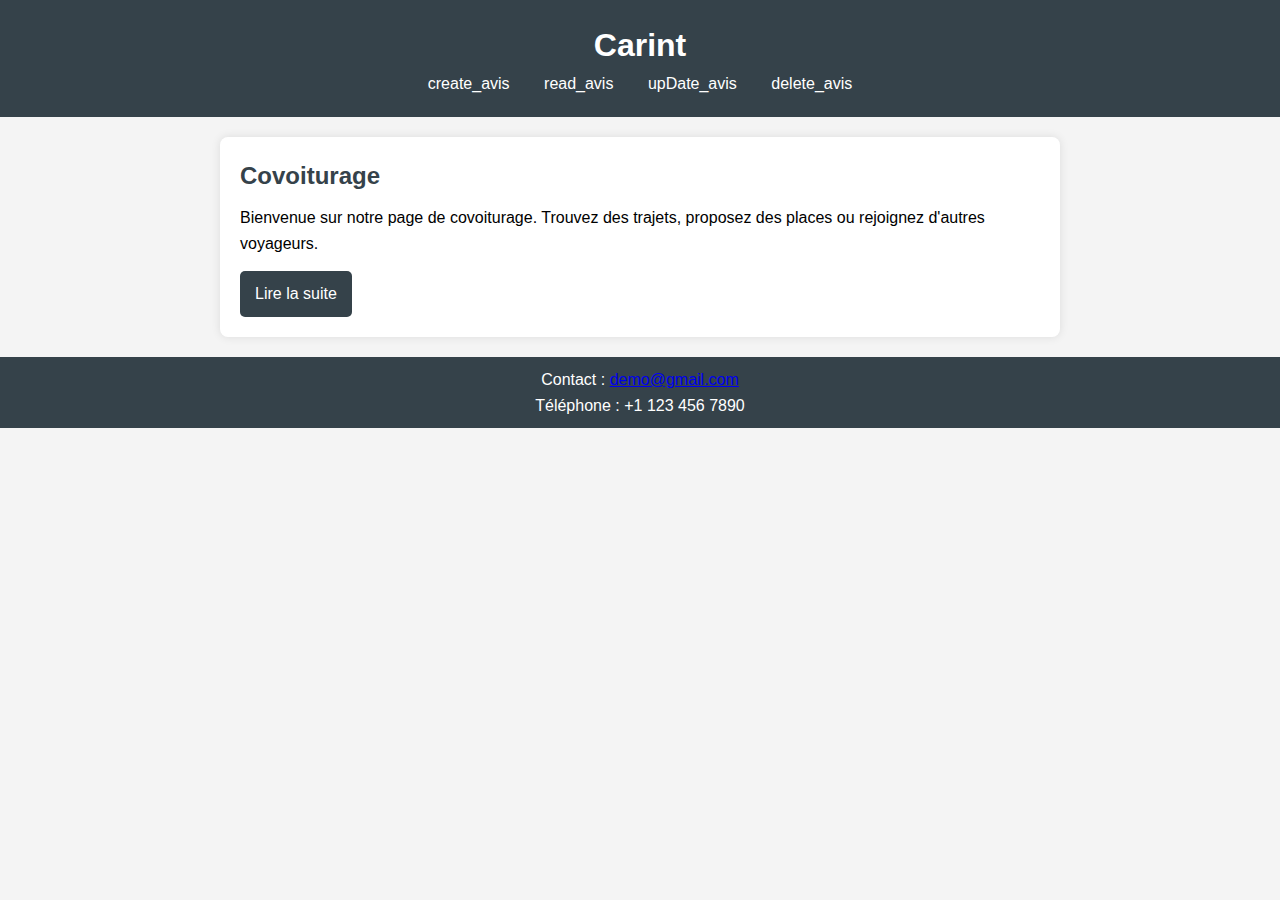
<file: index.html>
<!DOCTYPE html>
<html lang="fr">
<head>
    <meta charset="UTF-8">
    <meta name="viewport" content="width=device-width, initial-scale=1.0">
    <title>Covoiturage - Carint</title>
    <link rel="stylesheet" href="index.css"> <!-- Assurez-vous d'avoir un fichier CSS pour le style -->
</head>
<body>
    <header>
        <div class="logo">
            <h1>Carint</h1>
        </div>
        <nav>
            <ul>
                
                <li><a href="create_avis.html">create_avis</a></li>
                <li><a href="read_avis.html">read_avis</a></li>
                <li><a href="update_avis.html">upDate_avis</a></li>
                <li><a href="delete_avis.html">delete_avis</a></li>
                
            </ul>
        </nav>
    </header>

    <main>
        <section>
            <h2>Covoiturage</h2>
            <p>Bienvenue sur notre page de covoiturage. Trouvez des trajets, proposez des places ou rejoignez d'autres voyageurs.</p>
            <a href="readmore.html" class="btn">Lire la suite</a>
        </section>
    </main>

    <footer>
        <p>Contact : <a href="mailto:demo@gmail.com">demo@gmail.com</a></p>
        <p>Téléphone : +1 123 456 7890</p>
    </footer>
</body>
</html>
</file>
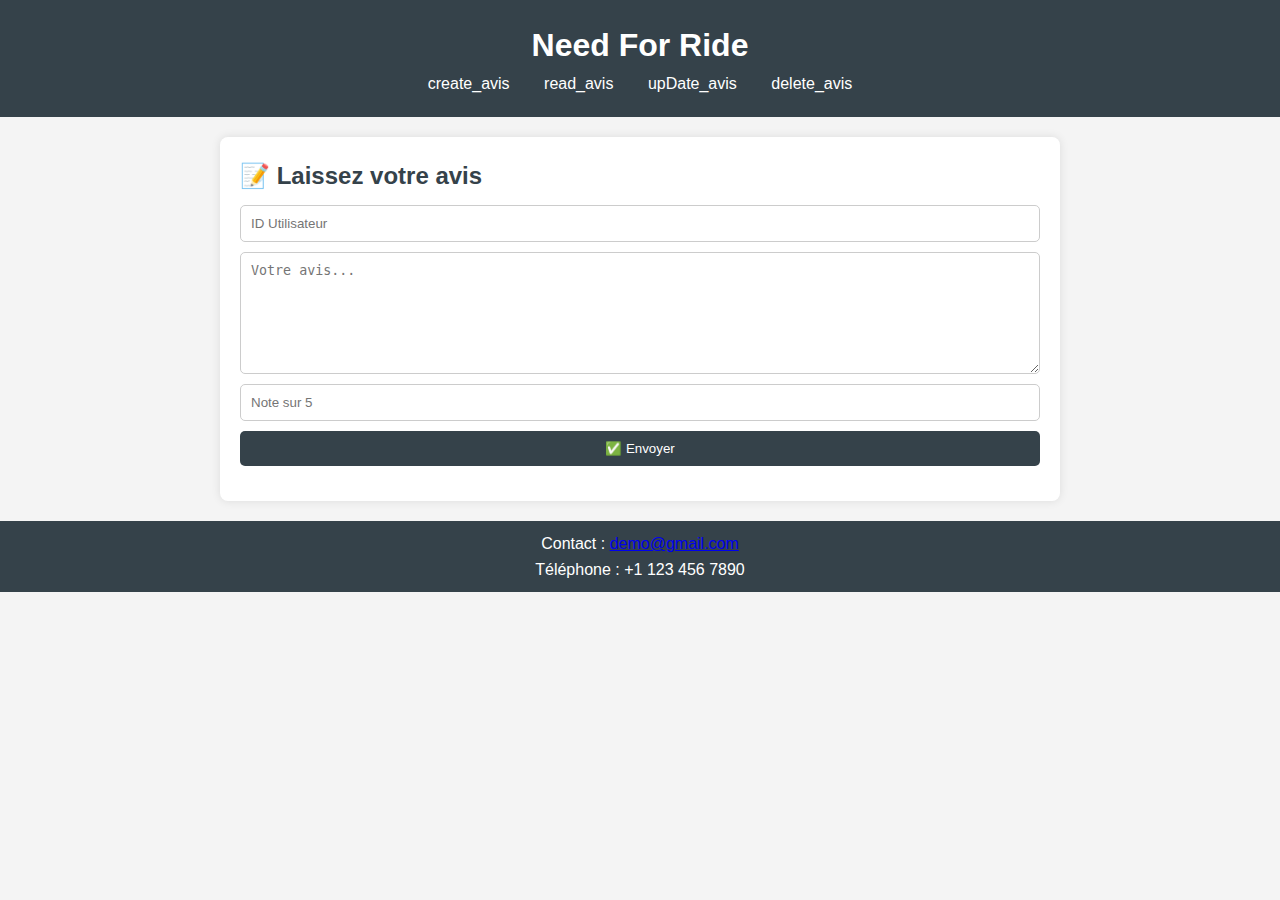
<file: create_avis.html>
<!DOCTYPE html>
<html lang="fr">
<head>
    <meta charset="UTF-8">
    <title>Dashboard – Laisser un avis</title>
    <link rel="stylesheet" href="create_avis.css">
</head>
<body>

    <!-- Header -->
    <header>
        <div class="logo">
            <h1>Need For Ride</h1>
        </div>
        <nav>
            <ul>
              
              <li><a href="create_avis.html">create_avis</a></li>
              <li><a href="read_avis.html">read_avis</a></li>
              <li><a href="update_avis.html">upDate_avis</a></li>
              <li><a href="delete_avis.html">delete_avis</a></li>
            </ul>
        </nav>
    </header>

    <!-- Contenu principal -->
    <div class="container">
        <!-- Formulaire -->
        <main>
            <h2>📝 Laissez votre avis</h2>
            <form id="avisForm">
                <input type="number" name="user_id" placeholder="ID Utilisateur" required>
                <textarea name="message" placeholder="Votre avis..." required></textarea>
                <input type="number" name="note" min="1" max="5" placeholder="Note sur 5" required>
                <button type="submit">✅ Envoyer</button>
            </form>

            <p id="messageResult"></p>
        </main>
    </div>

    <!-- Pied de page -->
    <footer>
        <p>Contact : <a href="mailto:demo@gmail.com">demo@gmail.com</a></p>
        <p>Téléphone : +1 123 456 7890</p>
    </footer>

    <!-- Script JS -->
    <script src="create_avis.js"></script>
</body>
</html>
</file>
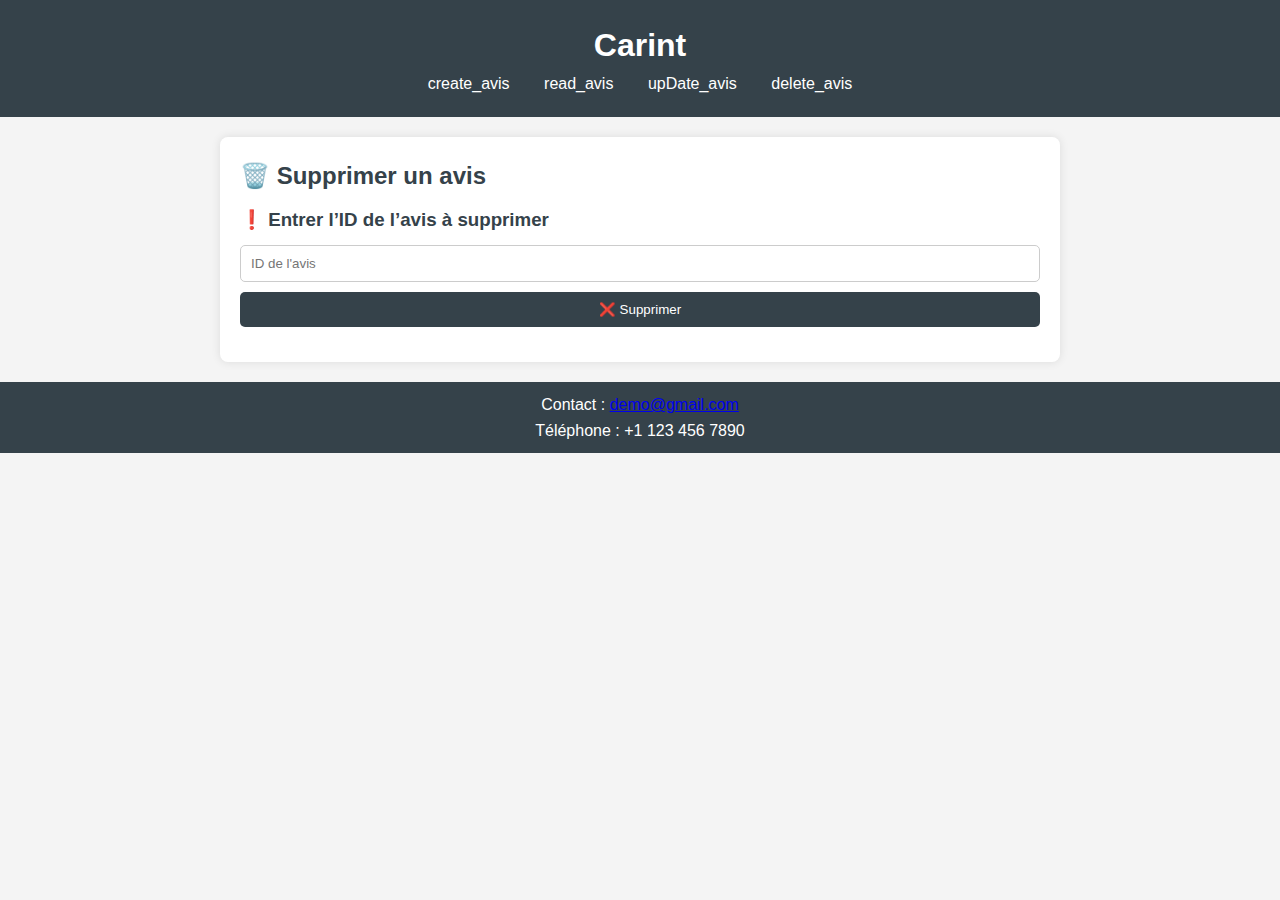
<file: delete_avis.html>
<!DOCTYPE html>
<html lang="fr">
<head>
    <meta charset="UTF-8">
    <title>Supprimer un avis - Carint</title>
    <link rel="stylesheet" href="delete_avis.css">
</head>
<body>

    <header>
        <div class="logo">
            <h1>Carint</h1>
        </div>
        <nav>
            <ul>
             
              <li><a href="create_avis.html">create_avis</a></li>
              <li><a href="read_avis.html">read_avis</a></li>
              <li><a href="update_avis.html">upDate_avis</a></li>
              <li><a href="delete_avis.html">delete_avis</a></li>
              
            </ul>
        </nav>
    </header>

    <div class="container">
        <main>
            <h2>🗑️ Supprimer un avis</h2>
            <h3>❗ Entrer l’ID de l’avis à supprimer</h3>
            <form id="deleteForm">
                <input type="number" id="deleteId" placeholder="ID de l'avis" required>
                <button type="submit">❌ Supprimer</button>
            </form>

            <p id="deleteMessage"></p>
        </main>
    </div>

    <footer>
        <p>Contact : <a href="mailto:demo@gmail.com">demo@gmail.com</a></p>
        <p>Téléphone : +1 123 456 7890</p>
    </footer>

    <script>
        document.getElementById('deleteForm').addEventListener('submit', async (e) => {
            e.preventDefault();
            const id = document.getElementById('deleteId').value;

            if (!confirm(`Es-tu sûr de vouloir supprimer l'avis #${id} ?`)) {
                return;
            }

            try {
                const res = await fetch('http://localhost/projetcovoiturage/back-end/delete_avis.php', {
                    method: 'POST',
                    headers: { 'Content-Type': 'application/json' },
                    body: JSON.stringify({ id })
                });

                const result = await res.json();
                document.getElementById('deleteMessage').textContent = result.message || result.error;
                document.getElementById('deleteMessage').style.color = res.ok ? 'green' : 'red';
            } catch (err) {
                document.getElementById('deleteMessage').textContent = '❌ Erreur de connexion au serveur.';
                document.getElementById('deleteMessage').style.color = 'red';
            }
        });
    </script>

</body>
</html>
</file>
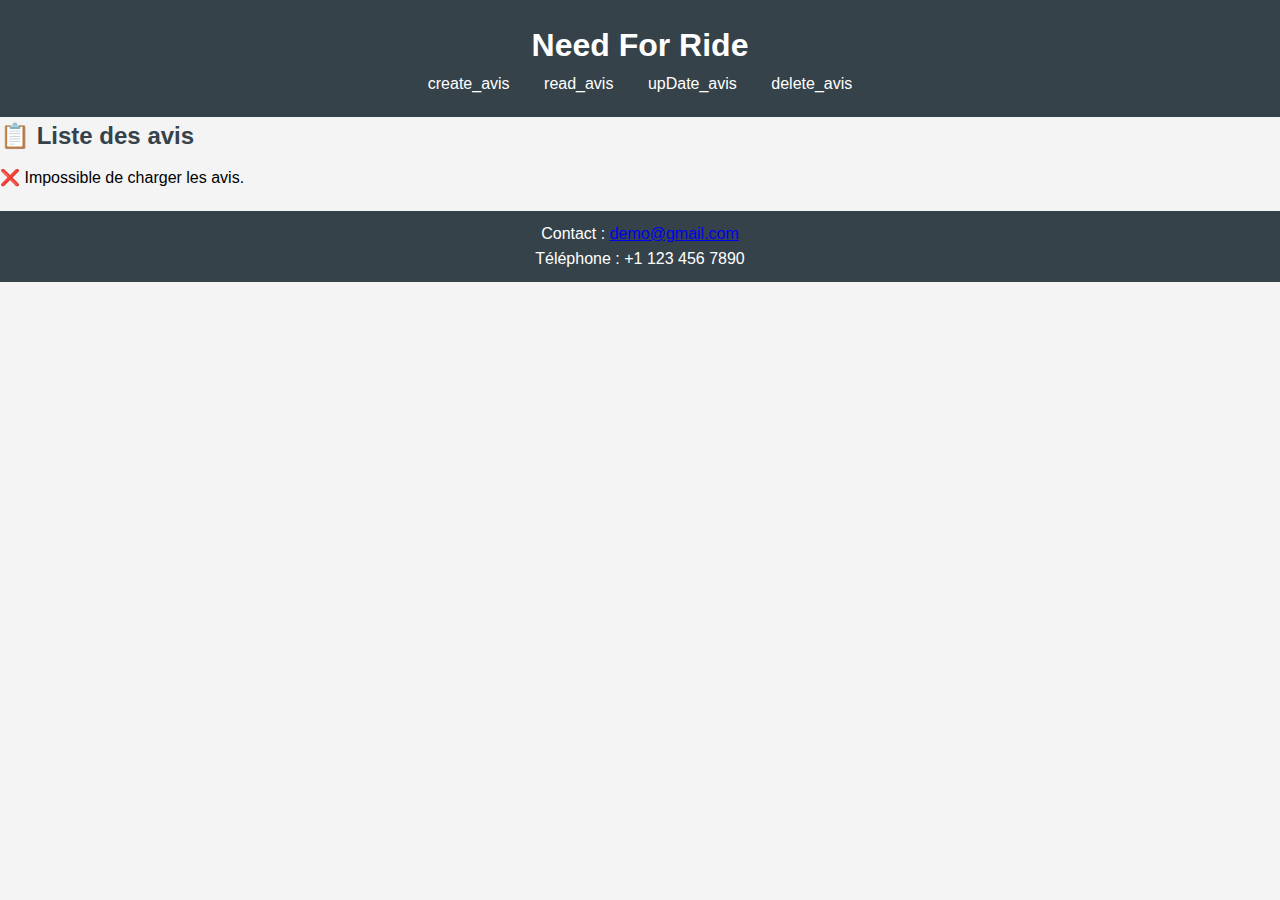
<file: read_avis.html>
<!DOCTYPE html>
<html lang="fr">
<head>
    <meta charset="UTF-8" />
    <title>Liste des avis - Need For Ride</title>
    <link rel="stylesheet" href="read_avis.css" />
</head>
<body>
    <header>
        <div class="logo">
            <h1>Need For Ride</h1>
        </div>
        <nav>
            <ul>
            
              <li><a href="create_avis.html">create_avis</a></li>
              <li><a href="read_avis.html">read_avis</a></li>
              <li><a href="update_avis.html">upDate_avis</a></li>
              <li><a href="delete_avis.html">delete_avis</a></li>
            </ul>
        </nav>
    </header>

        <main>
            <h2>📋 Liste des avis</h2>
            <div id="avisList"></div>
        </main>

    <footer>
        <p>Contact : <a href="mailto:demo@gmail.com">demo@gmail.com</a></p>
        <p>Téléphone : +1 123 456 7890</p>
    </footer>

    <script>
        // Appel à l'API PHP pour récupérer les avis
        fetch("http://localhost/projetcovoiturage/back-end/read_avis.php")
            .then((response) => response.json())
            .then((data) => {
                const avisList = document.getElementById("avisList");
                if (data.length === 0) {
                    avisList.innerHTML = "<p>Aucun avis trouvé.</p>";
                } else {
                    data.forEach((avis) => {
                        const div = document.createElement("div");
                        div.classList.add("avis-item"); // Ajout de la classe pour le style
                        div.innerHTML = `
                            <p><strong>ID Utilisateur:</strong> ${avis.user_id}</p>
                            <p><strong>Message:</strong> ${avis.message}</p>
                            <p><strong>Note:</strong> ${avis.note} / 5</p>
                            <p><strong>Date:</strong> ${avis.date_avis}</p>
                        `;
                        avisList.appendChild(div);
                    });
                }
            })
            .catch((error) => {
                console.error("Erreur lors du chargement des avis :", error);
                document.getElementById("avisList").innerHTML =
                    "❌ Impossible de charger les avis.";
            });
    </script>
</body>
</html>
</file>
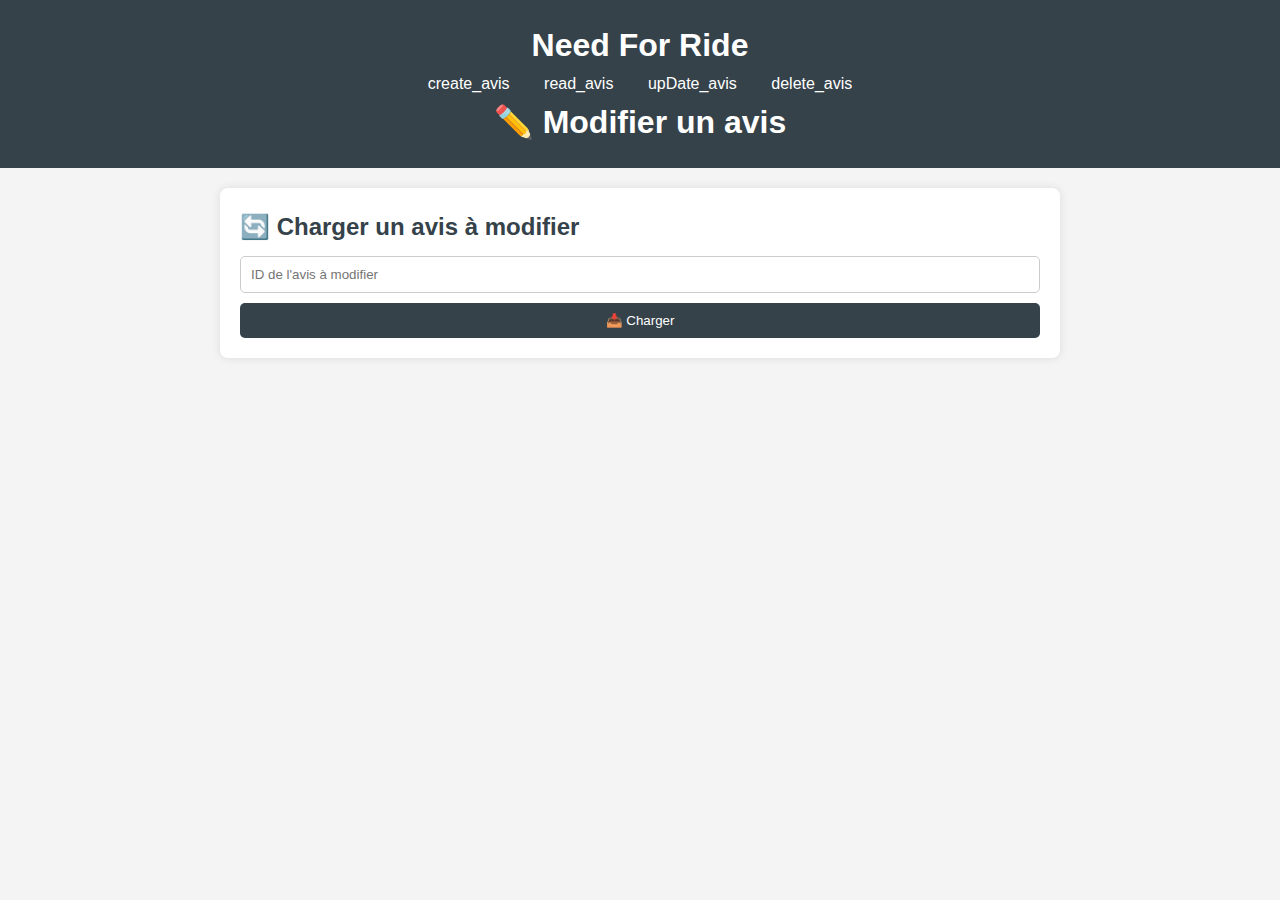
<file: update_avis.html>
<!DOCTYPE html>
<html lang="fr">
  <head>
    <meta charset="UTF-8" />
    <title>Modifier un avis</title>
    <link rel="stylesheet" href="create_avis.css" />
  </head>
  <body>
    <header>
      <div class="logo">
        <h1>Need For Ride</h1>
    </div>
    <nav>
        <ul>
          
          <li><a href="create_avis.html">create_avis</a></li>
          <li><a href="read_avis.html">read_avis</a></li>
          <li><a href="update_avis.html">upDate_avis</a></li>
          <li><a href="delete_avis.html">delete_avis</a></li>
        </ul>
    </nav>
      <h1> <center>✏️ Modifier un avis </center></h1>
    </header>

    <div class="container">
      <main>
        <h2>🔄 Charger un avis à modifier</h2>
        <form id="loadForm">
          <input
            type="number"
            id="avisId"
            placeholder="ID de l'avis à modifier"
            required
          />
          <button type="submit">📥 Charger</button>
        </form>

        <div id="modificationFormContainer" style="display: none">
          <h2>✍️ Modifier les informations</h2>
          <form id="updateForm">
            <textarea
              id="updateMessage"
              placeholder="Modifier le message"
              required
            ></textarea>
            <input
              type="number"
              id="updateNote"
              min="1"
              max="5"
              placeholder="Note sur 5"
              required
            />
            <button type="submit">💾 Enregistrer les modifications</button>
          </form>
        </div>

        <p id="resultMessage"></p>
      </main>
    </div>

    <script>
      // Charger les données existantes d’un avis
      document
        .getElementById("loadForm")
        .addEventListener("submit", async (e) => {
          e.preventDefault();
          const avisId = document.getElementById("avisId").value;

          try {
            const res = await fetch(
              `http://localhost/projetcovoiturage/back-end/get_avis_by_id.php?id=${avisId}`
            );
            const avis = await res.json();

            if (res.ok) {
              document.getElementById("updateMessage").value = avis.message;
              document.getElementById("updateNote").value = avis.note;
              document.getElementById(
                "modificationFormContainer"
              ).style.display = "block";
            } else {
              document.getElementById("resultMessage").textContent = avis.error;
            }
          } catch (error) {
            document.getElementById("resultMessage").textContent =
              "❌ Erreur de connexion";
          }
        });

      // Envoyer les modifications
      document
        .getElementById("updateForm")
        .addEventListener("submit", async (e) => {
          e.preventDefault();
          const id = document.getElementById("avisId").value;
          const message = document.getElementById("updateMessage").value.trim();
          const note = document.getElementById("updateNote").value;

          try {
            const res = await fetch(
              "http://localhost/projetcovoiturage/back-end/update_avis.php",
              {
                method: "POST",
                headers: { "Content-Type": "application/json" },
                body: JSON.stringify({ id, message, note }),
              }
            );

            const result = await res.json();
            document.getElementById("resultMessage").textContent =
              result.message || result.error;
          } catch {
            document.getElementById("resultMessage").textContent =
              "❌ Erreur de connexion";
          }
        });
    </script>
  </body>
</html>
</file>
<file: index.css>
/* style.css */

/* Réinitialisation de certains styles par défaut */
body, h1, h2, p, ul {
    margin: 0;
    padding: 0;
}

/* Styles de base */
body {
    font-family: Arial, sans-serif;
    line-height: 1.6;
    background-color: #f4f4f4;
}

/* En-tête */
header {
    background: #35424a;
    color: #ffffff;
    padding: 20px 0;
}

.logo h1 {
    text-align: center;
    margin: 0;
}

nav {
    text-align: center;
}

nav ul {
    list-style: none;
    padding: 0;
}

nav ul li {
    display: inline;
    margin: 0 15px;
}

nav ul li a {
    color: #ffffff;
    text-decoration: none;
}

/* Section principale */
main {
    padding: 20px;
    background: #ffffff;
    margin: 20px auto;
    max-width: 800px;
    border-radius: 8px;
    box-shadow: 0 0 10px rgba(0, 0, 0, 0.1);
}

h2 {
    color: #35424a;
    margin-bottom: 10px;
}

.btn {
    display: inline-block;
    background: #35424a;
    color: #ffffff;
    padding: 10px 15px;
    text-decoration: none;
    border-radius: 5px;
    margin-top: 15px;
}

/* Pied de page */
footer {
    text-align: center;
    padding: 10px 0;
    background: #35424a;
    color: #ffffff;
    margin-top: 20px;
}
</file>
<file: create_avis.css>
/* create_avis.css */

/* Réinitialisation de certains styles par défaut */
body, h1, h2, p, ul {
    margin: 0;
    padding: 0;
}

/* Styles de base */
body {
    font-family: Arial, sans-serif;
    line-height: 1.6;
    background-color: #f4f4f4;
}

/* En-tête */
header {
    background: #35424a;
    color: #ffffff;
    padding: 20px 0;
}

.logo h1 {
    text-align: center;
    margin: 0;
}

nav {
    text-align: center;
}

nav ul {
    list-style: none;
    padding: 0;
}

nav ul li {
    display: inline;
    margin: 0 15px;
}

nav ul li a {
    color: #ffffff;
    text-decoration: none;
}

/* Conteneur principal */
.container {
    max-width: 800px;
    margin: 20px auto;
    padding: 20px;
    background: #ffffff;
    border-radius: 8px;
    box-shadow: 0 0 10px rgba(0, 0, 0, 0.1);
}

/* Styles des titres */
h2 {
    color: #35424a;
    margin-bottom: 10px;
}

/* Formulaire */
form {
    display: flex;
    flex-direction: column;
}

form input[type="number"],
form textarea {
    padding: 10px;
    margin-bottom: 10px;
    border: 1px solid #ccc;
    border-radius: 5px;
}

form textarea {
    resize: vertical; /* Permet de redimensionner la zone de texte verticalement */
    min-height: 100px; /* Hauteur minimale pour la zone de texte */
}

form button {
    padding: 10px;
    background: #35424a;
    color: #ffffff;
    border: none;
    border-radius: 5px;
    cursor: pointer;
}

/* Changement de couleur au survol du bouton */
form button:hover {
    background: #4a5a6b;
}

/* Message de retour */
#messageResult {
    margin-top: 15px;
    font-weight: bold;
}

/* Pied de page */
footer {
    text-align: center;
    padding: 10px 0;
    background: #35424a;
    color: #ffffff;
    margin-top: 20px;
}
</file>
<file: delete_avis.css>
/* create_avis.css */

/* Réinitialisation de certains styles par défaut */
body, h1, h2, h3, p, ul {
    margin: 0;
    padding: 0;
}

/* Styles de base */
body {
    font-family: Arial, sans-serif;
    line-height: 1.6;
    background-color: #f4f4f4;
}

/* En-tête */
header {
    background: #35424a;
    color: #ffffff;
    padding: 20px 0;
}

.logo h1 {
    text-align: center;
    margin: 0;
}

nav {
    text-align: center;
}

nav ul {
    list-style: none;
    padding: 0;
}

nav ul li {
    display: inline;
    margin: 0 15px;
}

nav ul li a {
    color: #ffffff;
    text-decoration: none;
}

/* Conteneur principal */
.container {
    max-width: 800px;
    margin: 20px auto;
    padding: 20px;
    background: #ffffff;
    border-radius: 8px;
    box-shadow: 0 0 10px rgba(0, 0, 0, 0.1);
}

/* Styles des titres */
h2, h3 {
    color: #35424a;
    margin-bottom: 10px;
}

/* Formulaire */
form {
    display: flex;
    flex-direction: column;
}

form input[type="number"] {
    padding: 10px;
    margin-bottom: 10px;
    border: 1px solid #ccc;
    border-radius: 5px;
}

form button {
    padding: 10px;
    background: #35424a;
    color: #ffffff;
    border: none;
    border-radius: 5px;
    cursor: pointer;
}

/* Changement de couleur au survol du bouton */
form button:hover {
    background: #4a5a6b;
}

/* Message de retour */
#deleteMessage {
    margin-top: 15px;
    font-weight: bold;
}

/* Pied de page */
footer {
    text-align: center;
    padding: 10px 0;
    background: #35424a;
    color: #ffffff;
    margin-top: 20px;
}
</file>
<file: read_avis.css>
/* read_avis.css */

/* Réinitialisation de certains styles par défaut */
body, h1, h2, p, ul {
  margin: 0;
  padding: 0;
}

/* Styles de base */
body {
  font-family: Arial, sans-serif;
  line-height: 1.6;
  background-color: #f4f4f4;
}

/* En-tête */
header {
  background: #35424a;
  color: #ffffff;
  padding: 20px 0;
}

.logo h1 {
  text-align: center;
  margin: 0;
}

nav {
  text-align: center;
}

nav ul {
  list-style: none;
  padding: 0;
}

nav ul li {
  display: inline;
  margin: 0 15px;
}

nav ul li a {
  color: #ffffff;
  text-decoration: none;
}

/* Conteneur principal */
.container {
  display: flex;
  max-width: 800px;
  margin: 20px auto;
  padding: 20px;
  background: #ffffff;
  border-radius: 8px;
  box-shadow: 0 0 10px rgba(0, 0, 0, 0.1);
}

/* Styles des titres */
h2 {
  color: #35424a;
  margin-bottom: 10px;
}

/* Style des éléments d'avis */
.avis-item {
  border: 1px solid #ccc;
  padding: 12px;
  margin-bottom: 10px;
  border-radius: 5px;
}

/* Pied de page */
footer {
  text-align: center;
  padding: 10px 0;
  background: #35424a;
  color: #ffffff;
  margin-top: 20px;
}
</file>
